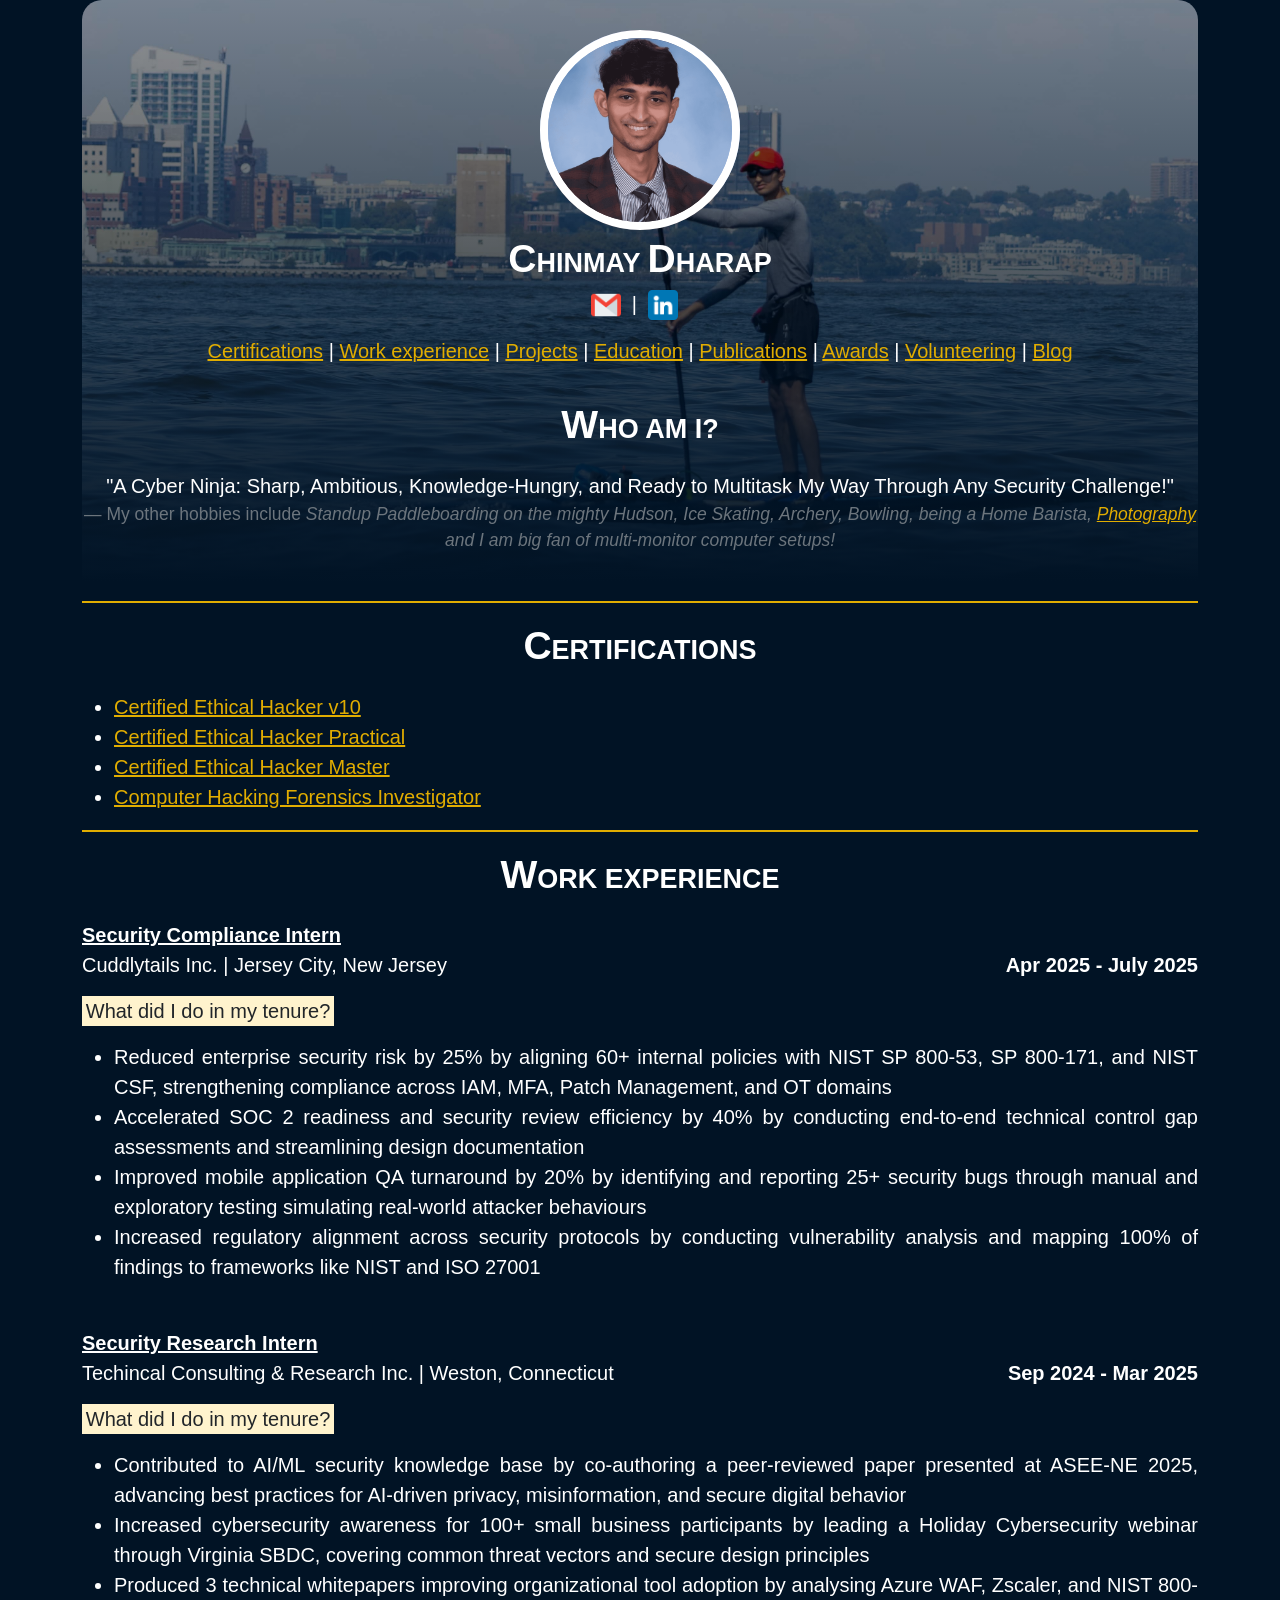
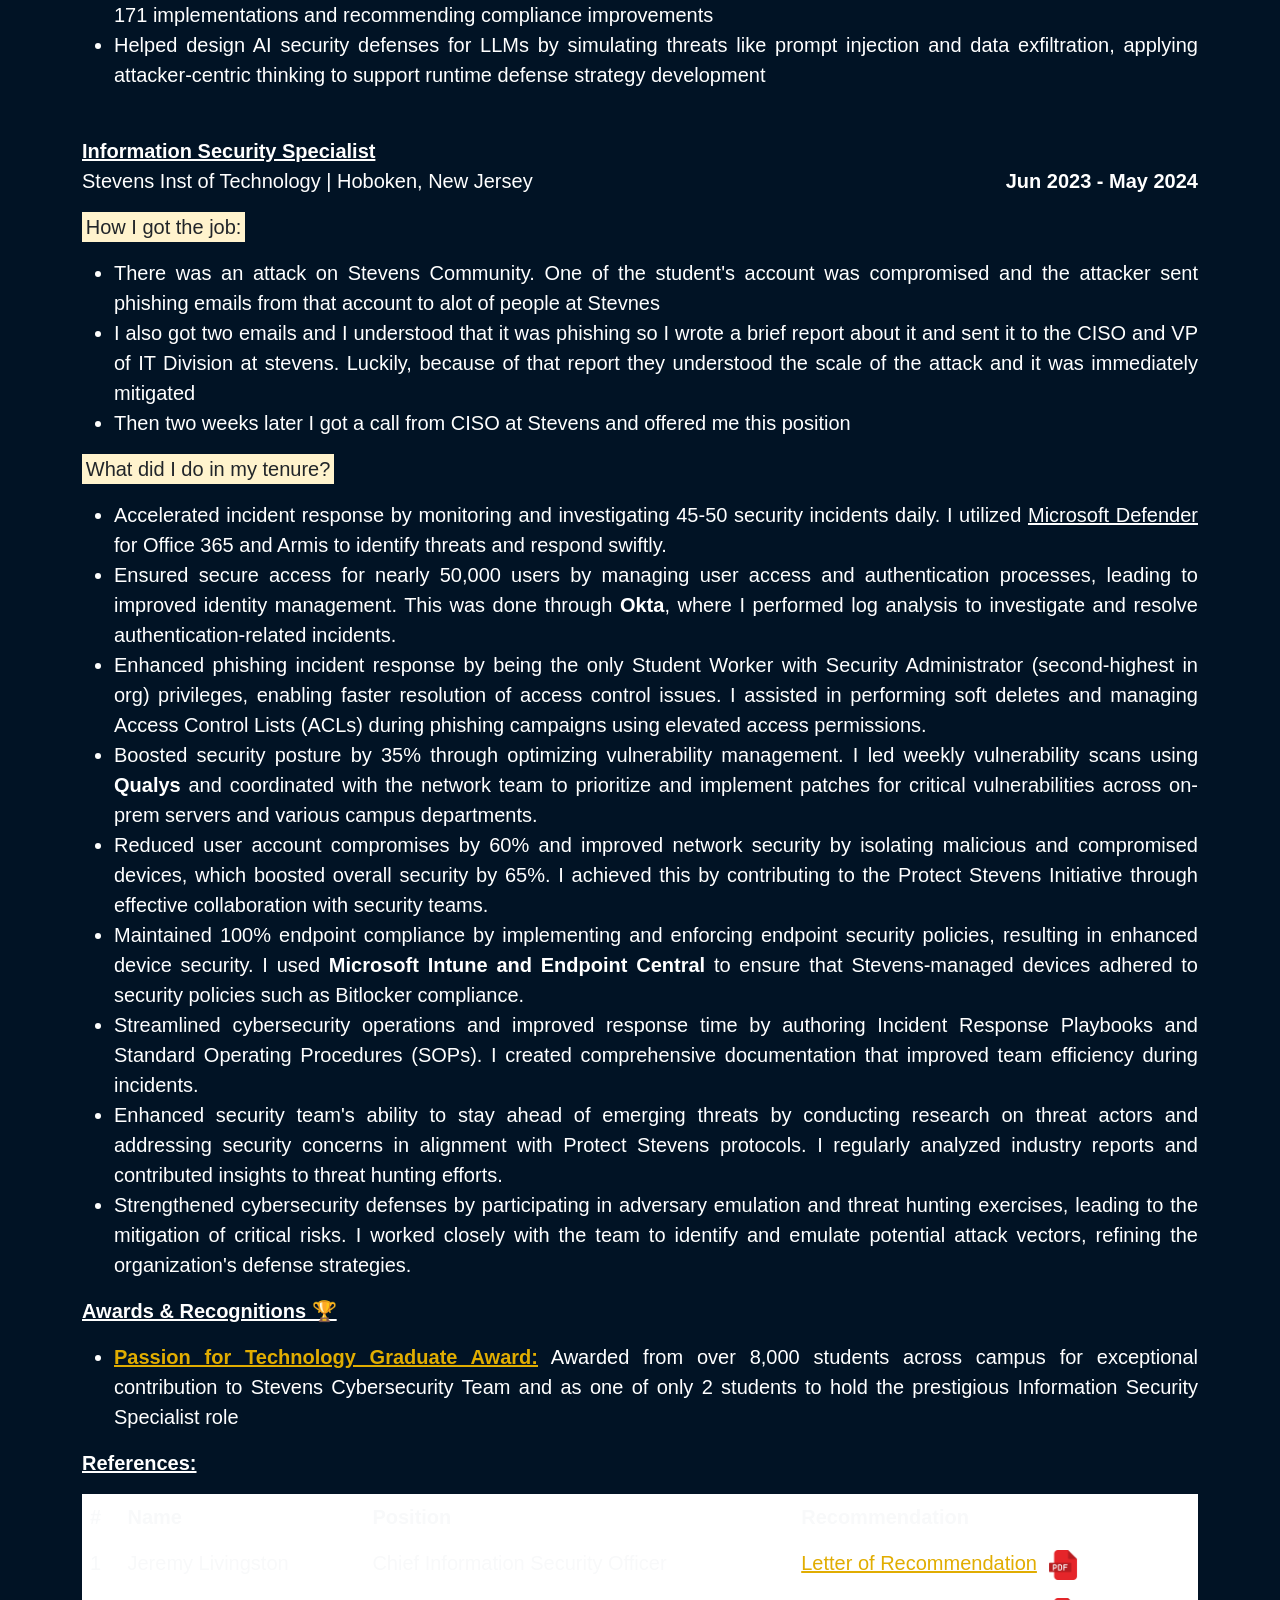
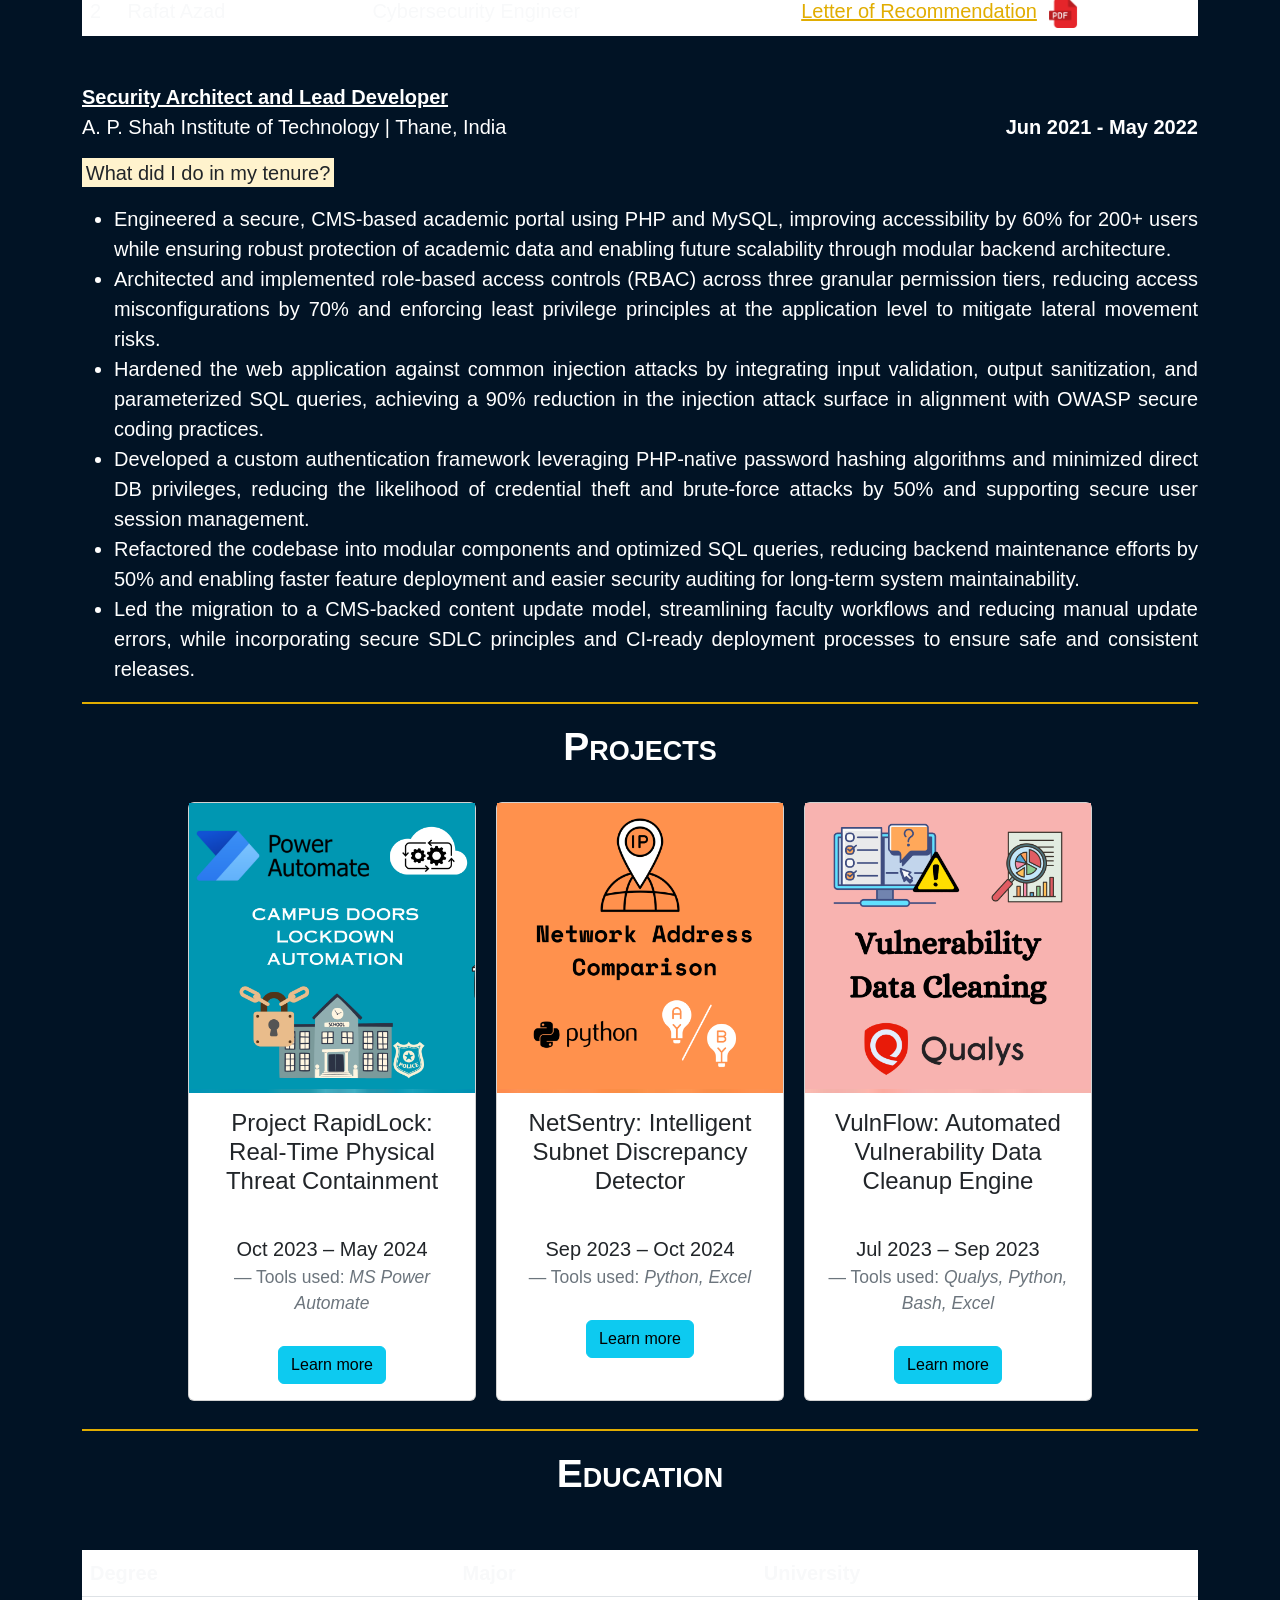
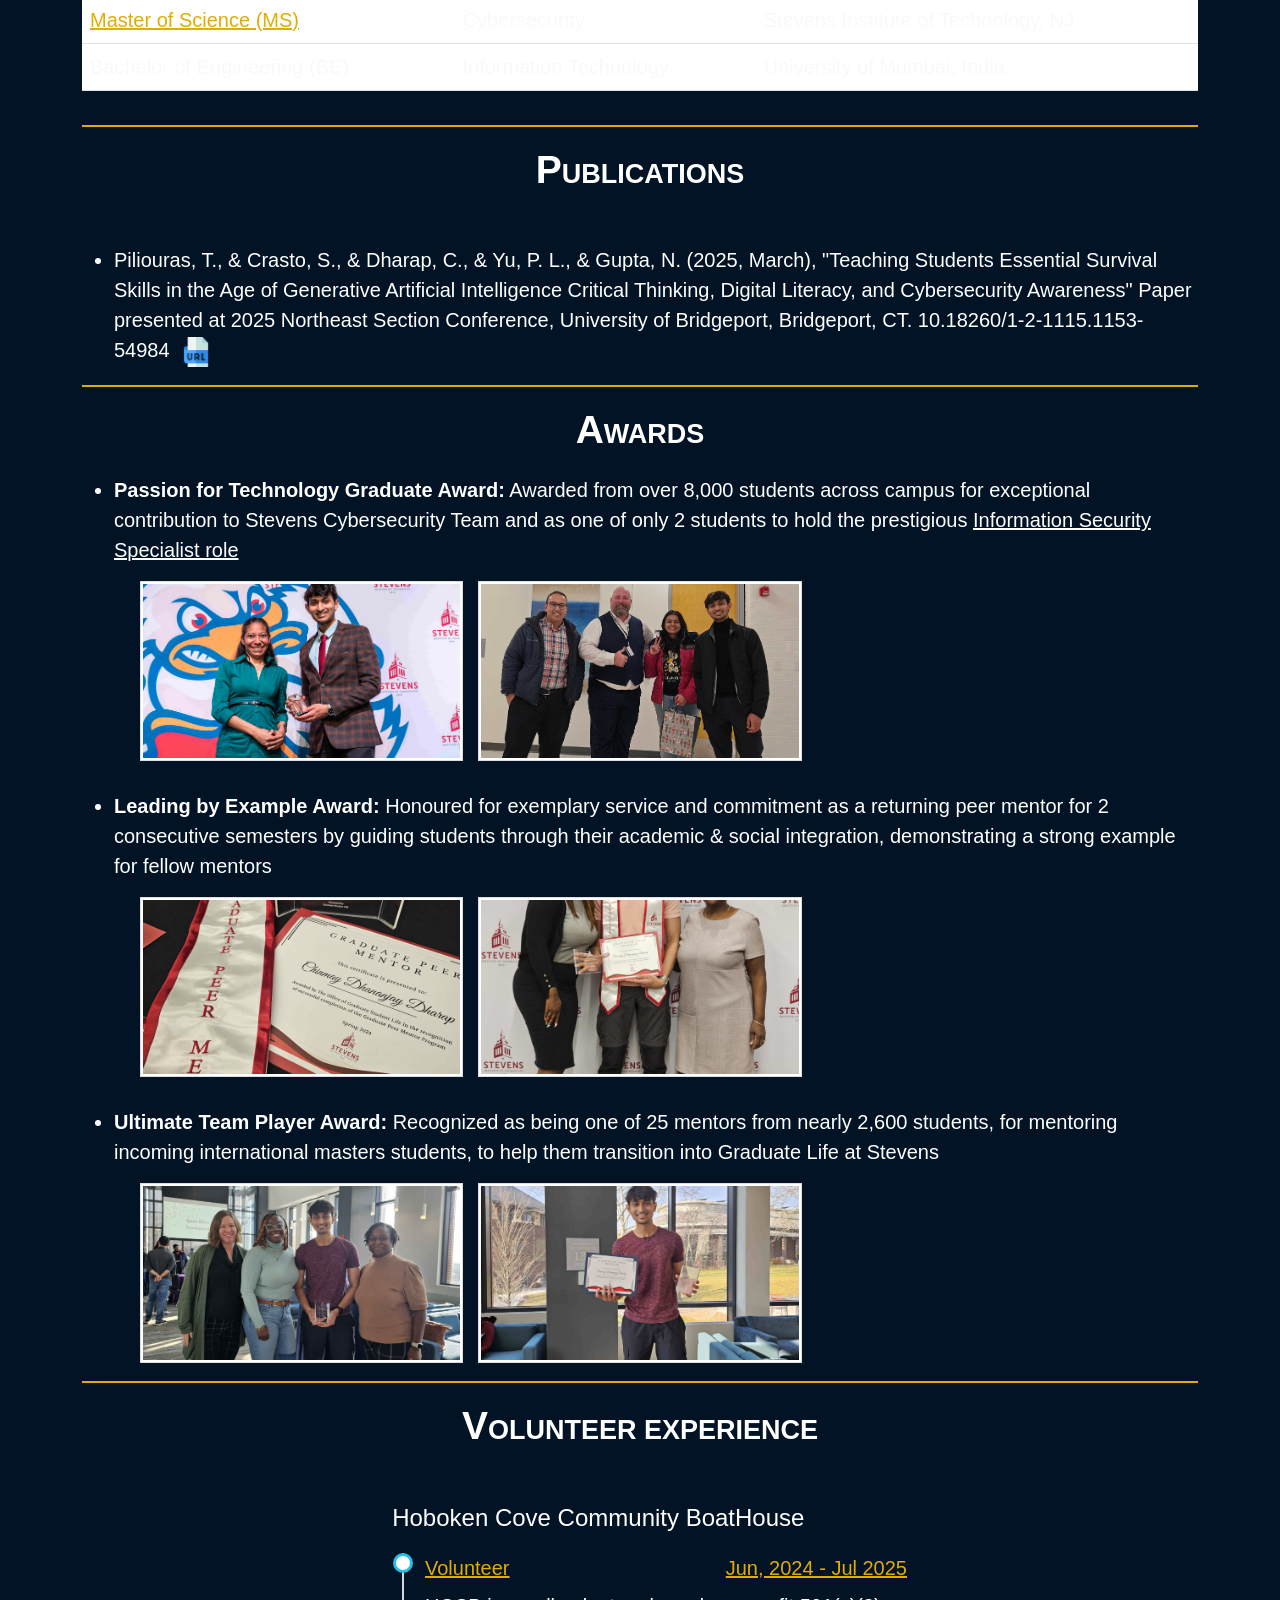
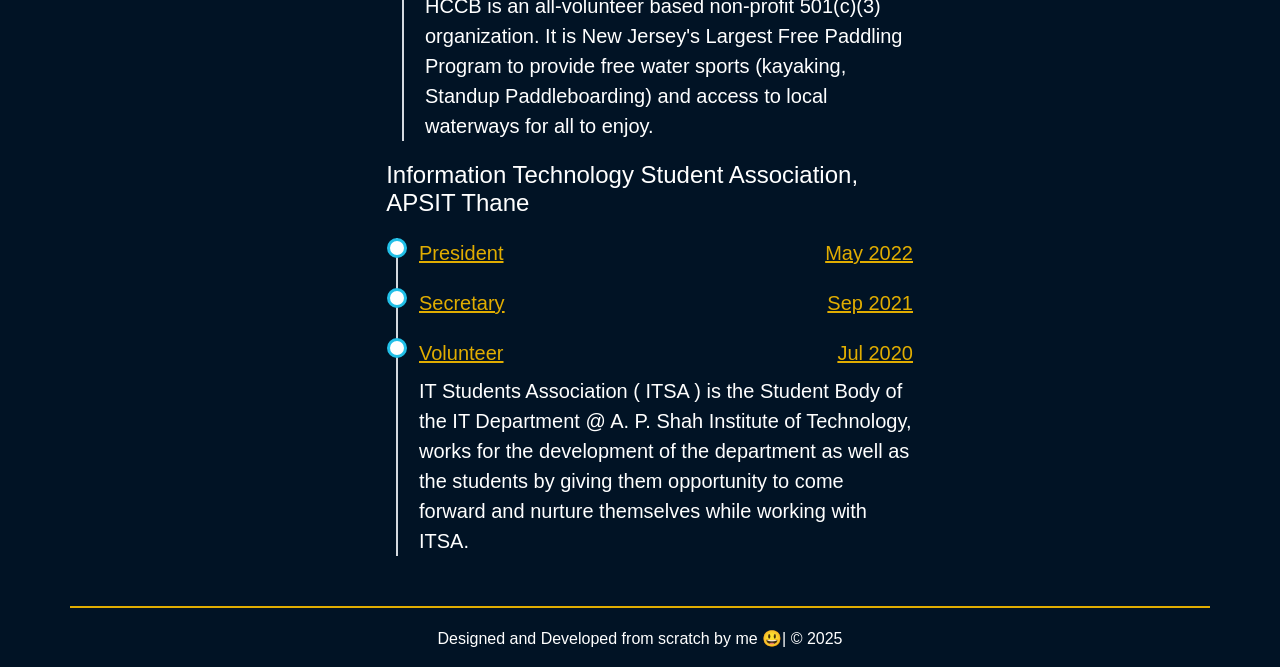
<file: index.html>
<!doctype html>
<html lang="en">
  <head>
    <meta charset="utf-8">
    <meta name="viewport" content="width=device-width, initial-scale=1">
    <link href="https://cdn.jsdelivr.net/npm/bootstrap@5.3.3/dist/css/bootstrap.min.css" rel="stylesheet" integrity="sha384-QWTKZyjpPEjISv5WaRU9OFeRpok6YctnYmDr5pNlyT2bRjXh0JMhjY6hW+ALEwIH" crossorigin="anonymous">
    <!--<link rel="stylesheet" type="text/css" href="//fonts.googleapis.com/css?family=Anonymous+Pro" />-->
    <script async src="https://pagead2.googlesyndication.com/pagead/js/adsbygoogle.js?client=ca-pub-3955488173667379"
     crossorigin="anonymous"></script>
     
    <style>

body a {
    color:#e1ad01;
}

body a:hover {
  background-color: grey;
}
    .container {
        
        background-position: center;
        /* font-family: Futura, Trebuchet MS, Arial, sans-serif; */
        font-family: Helvetica, Arial, sans-serif;
        font-style: normal; 
        /*background-color: white;*/
        color: white;
        font-size:20px;
       
    }
    .right
    {
        float: right;
    }
    .bulletpoints {
        text-align: justify;
    }
    .boldtext {
        font-weight: bold;
    }
    
.custon-header{
    background-image:linear-gradient(to top, rgb(1, 19, 37), rgba(0, 0, 0, 0.4)), url("./photos/6-min.jpg");
    background-size: cover;
    background-position: center;
    background-repeat: no-repeat;
    border-top-left-radius: 20px;
    border-top-right-radius: 20px;
}
    
.gallery {
  
  display: grid;
  grid-template-columns: repeat(3, minmax(0, 1fr));
  grid-gap: 15px;
  

  max-width: 1000px;
  margin: 0 auto;
  overflow: hidden;
}

.gallery img {

  width: 100%;
  height: 180px; 
  padding: 2px;


  border: 1px solid #ddd;
 

  object-fit: cover;
}


@media only screen and (max-width: 600px) {
  .gallery {
    grid-template-columns: repeat(2, minmax(0, 1fr));
  }
}

/*.gallery img:hover {*/
/*  z-index: 9;*/
/*  transform: scale(1.3);*/
/*  transition: transform ease 0.5s;*/
/*}*/


.gallery img.full {
  position: fixed;
  top: 0; left: 0; z-index: 999;
  width: 100vw; height: 100%;
  object-fit: contain;
  background: rgba(0, 0, 0, 0.7);
}
.gallery img.full:hover {
  z-index: 999;
  transform: none;
}

#myBtn {
  display: none;
  position: fixed;
  bottom: 20px;
  right: 30px;
  z-index: 99;
  font-size: 18px;
  border: none;
  outline: none;
  background-color: #ffefc2;
  color: white;
  cursor: pointer;
  padding: 15px;
  border-radius: 500px;
}

#myBtn:hover {
  background-color: yellow;
}

.blurred-img {
  position: relative;
  background-position:center;
  background-size: cover;
}

.blurred-img.loaded > img {
    animation: none;
    opacity:1;
    
}

.blurred-img > img {
    opacity: 0;
    transition: opacity 200ms ease-in-out;
    animation: pulse 2.5s infinite;
    background-color: white;
}

@keyframes pulse {
  0% {
    opacity: 0;
  }
  50% {
    opacity: 0.1;
  }
  100% {
    opacity: 0;
  }
}


ul.timeline-3 {
  list-style-type: none;
  position: relative;
}
ul.timeline-3:before {
  content: " ";
  background: #d4d9df;
  display: inline-block;
  position: absolute;
  left: 29px;
  width: 2px;
  height: 100%;
  z-index: 400;
}
ul.timeline-3 > li {
  margin: 20px 0;
  padding-left: 20px;
}
ul.timeline-3 > li:before {
  content: " ";
  background: white;
  display: inline-block;
  position: absolute;
  border-radius: 50%;
  border: 3px solid #22c0e8;
  left: 20px;
  width: 20px;
  height: 20px;
  z-index: 400;
}
    </style>


    <title>Chinmay's Portfolio</title>
    <link href="https://cdn.jsdelivr.net/npm/bootstrap@5.3.0-alpha3/dist/css/bootstrap.min.css" rel="stylesheet" integrity="sha384-KK94CHFLLe+nY2dmCWGMq91rCGa5gtU4mk92HdvYe+M/SXH301p5ILy+dN9+nJOZ" crossorigin="anonymous">
    <!--<link href="//netdna.bootstrapcdn.com/font-awesome/3.2.1/css/font-awesome.css" rel="stylesheet">-->
    <link rel="icon" type="image/x-icon" href="./photos/fav/favicon.ico">
    <link rel="manifest" href="/site.webmanifest">
    <script async src="https://pagead2.googlesyndication.com/pagead/js/adsbygoogle.js?client=ca-pub-3955488173667379"
     crossorigin="anonymous"></script>



  </head>

  <body style="background-color: #011325">
      <!-- Return to Top -->
        <button onclick="topFunction()" id="myBtn" title="Go to top"><img src="up-arrow.png" width="35px;"></button>
      

<div class="container"> 
        <div class="row justify-content-center">

       
        <div>
            <div class="custon-header">
            &nbsp;&nbsp;
            <center>
                <div class="blurred-img" style="background-image: url(./photos/cropped-small.jpg); width:200px; height:auto; border-radius:120px;">
                    <img style="width:200px; height:auto; border-radius:120px; border: 8px solid;" class="img-fluid" src="./photos/cropped.png" loading="lazy" />
                </div> 
            </center>
            
            <Center><b style="font-size:27px;"><text style="font-size:39px;">C</text>HINMAY <text style="font-size:39px;">D</text>HARAP</b></Center>
            <Center><p><a href="mailto:cdharap@outlook.com"><img src="mail.png" style="width:30px;"></a>&nbsp;&nbsp;|&nbsp;&nbsp;<a href="http://www.linkedin.com/in/dharapc" target="_blank"><img src="linkedin.png" style="width:30px;"></a>&nbsp;&nbsp;</p></Center>
            
            <!--<hr style="position: relative; top: 2px; border: none; height: 2px; background: black; opacity:1;">-->
            <!--<p style="text-align: justify;"> <a style="color: auto; text-decoration: none;" href="#">about@popos : ~ $</a> Yup this is another boring personal website and you must be wondering why everything's in 'Green on Black' and a prompt at the start <a style="color: darkgreen; text-decoration: none;" href="">(Coz, I love my terminal)</a>. Yeah, that's right, I use linux, Pop OS to be precise. I crawl with cd. No not since when I was a baby!. </p> <p> I use cd and ls like every directory has a flag xD. When bored, then nano otherwise vim supremacy (honestly speaking, while learning vim I had more sucidal thoughts than a depressed person :) But now I'm happy. </p>-->
            <div class="text-center">
                <a href="#certs">Certifications</a> | <a href="#work">Work experience</a> | <a href="#projects">Projects</a> | <a href="#edu">Education</a> | <a href="#pub">Publications</a> | <a href="#awards">Awards</a> | <a href="#volun">Volunteering</a> | <a href="blog/">Blog</a>
            </div><br>  
            
            
            <p style="text-align: justify;  font-size:27px;" class="text-center" id="about"> <B><text style="font-size:39px;">W</text>HO AM I? </B><br></p>
            <!--Certified Ethical Hacker with hands-on experience in incident response, vulnerability assessment, and security automation, trusted with high-level privileges, honored with awards for outstanding work ethic and exceptional contributions in cybersecurity-->
            
            
            <div class="card-dark">
  <div class="card-header">
    
  </div>
  <div class="card-body text-center">
    <blockquote class="blockquote mb-0">
      <p>"A Cyber Ninja: Sharp, Ambitious, Knowledge-Hungry, and Ready to Multitask My Way Through Any Security Challenge!"</p>
      <footer class="blockquote-footer">My other hobbies include <cite title="Source Title">Standup Paddleboarding on the mighty Hudson, Ice Skating, Archery, Bowling, being a Home Barista, <a href="https://www.flickr.com/photos/196911124@N07" target="_blank">Photography</a> and I am big fan of multi-monitor computer setups!</cite></footer>
    </blockquote>
  </div>
</div><br>
            </div>
            

          <div>
            <hr style="position: relative; top: 2px; border: none; height: 2px; background: #e1ad01; opacity:1;">
            
            <p style="text-align: center; font-size:27px;" id="certs"> <B><text style="font-size:39px;">C</text>ERTIFICATIONS</B></p>
            <ul>
              <li><a href="https://aspen.eccouncil.org/VerifyBadge?type=certification&a=j4GjfO9Jrl8j7xgX08aa8cnhMRmO5BCxbf4sMkBTsQM=" target="_blank">Certified Ethical Hacker v10</a></li>
              <li><a href="https://aspen.eccouncil.org/VerifyBadge?type=certification&a=SnBKn98sNMXoXN6YW8vyJX4cAKrGRHvOlfcwVH34zMY=" target="_blank">Certified Ethical Hacker Practical</a></li>
              <li><a href="https://aspen.eccouncil.org/VerifyBadge?type=certification&a=UQVo3GBnog9JM++f9DI6UBWcGKTG5rNaXiFBlPe9dZ0=" target="_blank">Certified Ethical Hacker Master</a></li>
              <li><a href="https://aspen.eccouncil.org/VerifyBadge?type=certification&a=HTWZ97INauGjCfJDpsMUQLCLUc0/GukgMyo6DKJae/4=" target="_blank">Computer Hacking Forensics Investigator</a></li>
            </ul>
          </div>
         


            <hr style="position: relative; top: 2px; border: none; height: 2px; background: #e1ad01; opacity:1;">
            <p style="text-align: center; font-size:27px;" id="work"> <B><text style="font-size:39px;">W</text>ORK <text style="font-size:28px;">E</text>XPERIENCE</B></p>


            <!-- Work Experience 1 Start-->

            <u><b>Security Compliance Intern</b></u><br>
            <p>Cuddlytails Inc. | Jersey City, New Jersey<text class="right"><b>Apr 2025 - July 2025</b></text></p>
            
            <p><mark>What did I do in my tenure?</mark></p>
            <ul class="bulletpoints">
              
              
              <li>Reduced enterprise security risk by 25% by aligning 60+ internal policies with NIST SP 800-53, SP 800-171, and NIST CSF, strengthening compliance across IAM, MFA, Patch Management, and OT domains</li>
<li>Accelerated SOC 2 readiness and security review efficiency by 40% by conducting end-to-end technical control gap assessments and streamlining design documentation</li>
<li>Improved mobile application QA turnaround by 20% by identifying and reporting 25+ security bugs through manual and exploratory testing simulating real-world attacker behaviours</li>
<li>Increased regulatory alignment across security protocols by conducting vulnerability analysis and mapping 100% of findings to frameworks like NIST and ISO 27001</li>

            </ul>
            
      
<!-- Work Experience 1 End-->
            <br>
            <!-- Work Experience 2 Start-->

            <u><b>Security Research Intern</b></u><br>
            <p>Techincal Consulting & Research Inc. | Weston, Connecticut<text class="right"><b>Sep 2024 - Mar 2025</b></text></p>
            
            <p><mark>What did I do in my tenure?</mark></p>
            <ul class="bulletpoints">
              
              <li>Contributed to AI/ML security knowledge base by co-authoring a peer-reviewed paper presented at ASEE-NE 2025, advancing best practices
for AI-driven privacy, misinformation, and secure digital behavior</li>
<li>Increased cybersecurity awareness for 100+ small business participants by leading a Holiday Cybersecurity webinar through Virginia SBDC, covering common threat vectors and secure design principles</li>
<li>Produced 3 technical whitepapers improving organizational tool adoption by analysing Azure WAF, Zscaler, and NIST 800-171 implementations and recommending compliance improvements</li>
<li>Helped design AI security defenses for LLMs by simulating threats like prompt injection and data exfiltration, applying attacker-centric thinking to support runtime defense strategy development</li>
                
            </ul>
<!-- Work Experience 2 End-->
<br>
<!-- Work Experience 3 Start-->

            <u><b>Information Security Specialist</b></u><br>
            <p>Stevens Inst of Technology | Hoboken, New Jersey<text class="right"><b>Jun 2023 - May 2024</b></text></p>
            <p> <mark>How I got the job:</mark></p>
          
            <ul class="bulletpoints">
                <li>There was an attack on Stevens Community. One of the student's account was compromised and the attacker sent phishing emails from that account to alot of people at Stevnes</li>
                <li>I also got two emails and I understood that it was phishing so I wrote a brief report about it and sent it to the CISO and VP of IT Division at stevens. Luckily, because of that report they understood the scale of the attack and it was immediately mitigated</li>
                <li>Then two weeks later I got a call from CISO at Stevens and offered me this position</li>
            </ul>
            <p><mark>What did I do in my tenure?</mark></p>
            <ul class="bulletpoints">
                <!-- <li>I was working as a Information Security Specialist Student Worker and was tasked with multiple daily roles, weekly tasks and need based tasks too</li>
                <li>I used to monitor and investigate atleast 45-50 incidents daily using Micorsoft Defender for Office 365. At the start I was given Security Operator Role in AD, eventually I got the second highest privileges i.e Security Administrator. And I am proud to say that I was the first student worker till now who got these privileges. With these I started to help my manager to perform soft deletes, updating Access Control Lists, etc</li>
                <li>I was also given the responsibility to handle the Vulnerability Analysis for the Stevens using Qualys. We scheduled weekly scans for all the different departments at stevens and also for on-prem servers. Then we used to communicate by weekly to the network team for patching up the severe vulnerabilities</li>
                <li>I have used Okta extensively in conjuction with Defender to cross-check event logs and acocunt activity and managed the user access too</li>
                <li>My manager also involved me in Endpoint Management and compliance for all the Stevens managed devices, I used to check if all the Stevens Managed Devices are compliant with the required policies set by our team or not. For e.g Bitlocker Compliance Policy</li>
                <li>Along with all this, I have created multiple SOP Documents for different scenarios and IR playbooks as well</li> -->
              
                <li>Accelerated incident response by monitoring and investigating 45-50 security incidents daily. I utilized <u>Microsoft Defender</u> for Office 365 and Armis to identify threats and respond swiftly.</li>

                <li>Ensured secure access for nearly 50,000 users by managing user access and authentication processes, leading to improved identity management. This was done through <b>Okta</b>, where I performed log analysis to investigate and resolve authentication-related incidents.</li>

                <li>Enhanced phishing incident response by being the only Student Worker with Security Administrator (second-highest in org) privileges, enabling faster resolution of access control issues. I assisted in performing soft deletes and managing Access Control Lists (ACLs) during phishing campaigns using elevated access permissions.</li>

                <li>Boosted security posture by 35% through optimizing vulnerability management. I led weekly vulnerability scans using <b>Qualys</b> and coordinated with the network team to prioritize and implement patches for critical vulnerabilities across on-prem servers and various campus departments.</li>

                <li>Reduced user account compromises by 60% and improved network security by isolating malicious and compromised devices, which boosted overall security by 65%. I achieved this by contributing to the Protect Stevens Initiative through effective collaboration with security teams.</li>

                <li>Maintained 100% endpoint compliance by implementing and enforcing endpoint security policies, resulting in enhanced device security. I used <b>Microsoft Intune and Endpoint Central</b> to ensure that Stevens-managed devices adhered to security policies such as Bitlocker compliance.</li>

                <li>Streamlined cybersecurity operations and improved response time by authoring Incident Response Playbooks and Standard Operating Procedures (SOPs). I created comprehensive documentation that improved team efficiency during incidents.</li>

                <li>Enhanced security team's ability to stay ahead of emerging threats by conducting research on threat actors and addressing security concerns in alignment with Protect Stevens protocols. I regularly analyzed industry reports and contributed insights to threat hunting efforts.</li>

                <li>Strengthened cybersecurity defenses by participating in adversary emulation and threat hunting exercises, leading to the mitigation of critical risks. I worked closely with the team to identify and emulate potential attack vectors, refining the organization's defense strategies.</li>

            </ul>
            <p><b><u>Awards & Recognitions 🏆</u></b></p>
            <ul class="bulletpoints">
              <li><u><b><a href="https://www.linkedin.com/feed/update/urn:li:activity:7202301258676715521/" target="_blank">Passion for Technology Graduate Award:</a></b></u> Awarded from over 8,000 students across campus for exceptional contribution to Stevens Cybersecurity Team and as one of only 2 students to hold the prestigious Information Security Specialist role</li>
          </ul>
            <div class="text-white">
            <p><b><u>References:</u></b></p>
            <!--<ol class="bulletpoints">-->
            <!--    <li><b>Jeremy Livingston</b> (Chief Information Security Officer @ Stevens) - <a href="lor/ciso_lor.pdf" target="_blank">Letter of Recommendation</a> &nbsp;<img src="pdf.png" style="width:30px;"></li>-->
            <!--    <li><b>Rafat Azard</b> (Cybersecurity Engineer @ Stevens) - <a href="lor/dm_lor.pdf" target="_blank">Letter of Recommendation</a> &nbsp;<img src="pdf.png" style="width:30px;"></li>-->
            <!--</ol>-->
            <div class="table-responsive text-white">
                                <table class="table table-hover table-borderless"> 
                                    <tr>
                                        <th class="text-light">#</th>
                                        <th class="text-light">Name</th>
                                        <th class="text-light">Position</th>
                                        <th class="text-light">Recommendation</th>
                                    </tr>
                                    <tr>
                                        <td class="text-light">1</td>
                                        <td class="text-light">Jeremy Livingston</td>
                                        <td class="text-light">Chief Information Security Officer</td>
                                        <td><a href="lor/ciso_lor.pdf" target="_blank">Letter of Recommendation</a>
                                            &nbsp;<img src="/pdf.png" style="width:30px;"></td>
                                    </tr>
                                    <tr>
                                        <td class="text-light">2</td>
                                        <td class="text-light">Rafat Azad</td>
                                        <td class="text-light">Cybersecurity Engineer</td>
                                        <td><a href="lor/dm_lor.pdf" target="_blank">Letter of Recommendation</a>
                                            &nbsp;<img src="/pdf.png" style="width:30px;"></td>
                                    </tr>

                                </table>
                            </div>
            </div>
<!-- Work Experience 3 End-->

<br>

<!-- Work Experience 4 Start-->

            <u><b>Security Architect and Lead Developer</b></u><br>
            <p>A. P. Shah Institute of Technology | Thane, India<text class="right"><b>Jun 2021 - May 2022</b></text></p>
          
            <p><mark>What did I do in my tenure?</mark></p>
            <ul class="bulletpoints">
                <!-- <li>I was working as a Information Security Specialist Student Worker and was tasked with multiple daily roles, weekly tasks and need based tasks too</li>
                <li>I used to monitor and investigate atleast 45-50 incidents daily using Micorsoft Defender for Office 365. At the start I was given Security Operator Role in AD, eventually I got the second highest privileges i.e Security Administrator. And I am proud to say that I was the first student worker till now who got these privileges. With these I started to help my manager to perform soft deletes, updating Access Control Lists, etc</li>
                <li>I was also given the responsibility to handle the Vulnerability Analysis for the Stevens using Qualys. We scheduled weekly scans for all the different departments at stevens and also for on-prem servers. Then we used to communicate by weekly to the network team for patching up the severe vulnerabilities</li>
                <li>I have used Okta extensively in conjuction with Defender to cross-check event logs and acocunt activity and managed the user access too</li>
                <li>My manager also involved me in Endpoint Management and compliance for all the Stevens managed devices, I used to check if all the Stevens Managed Devices are compliant with the required policies set by our team or not. For e.g Bitlocker Compliance Policy</li>
                <li>Along with all this, I have created multiple SOP Documents for different scenarios and IR playbooks as well</li> -->
              
               <li>Engineered a secure, CMS-based academic portal using PHP and MySQL, improving accessibility by 60% for 200+ users while ensuring robust protection of academic data and enabling future scalability through modular backend architecture.</li>

<li>Architected and implemented role-based access controls (RBAC) across three granular permission tiers, reducing access misconfigurations by 70% and enforcing least privilege principles at the application level to mitigate lateral movement risks.</li>

<li>Hardened the web application against common injection attacks by integrating input validation, output sanitization, and parameterized SQL queries, achieving a 90% reduction in the injection attack surface in alignment with OWASP secure coding practices.</li>

<li>Developed a custom authentication framework leveraging PHP-native password hashing algorithms and minimized direct DB privileges, reducing the likelihood of credential theft and brute-force attacks by 50% and supporting secure user session management.</li>

<li>Refactored the codebase into modular components and optimized SQL queries, reducing backend maintenance efforts by 50% and enabling faster feature deployment and easier security auditing for long-term system maintainability.</li>

<li>Led the migration to a CMS-backed content update model, streamlining faculty workflows and reducing manual update errors, while incorporating secure SDLC principles and CI-ready deployment processes to ensure safe and consistent releases.</li>

            </ul>
            
           
<!-- Work Experience 4 End-->



            
            <hr style="position: relative; top: 2px; border: none; height: 2px; background: #e1ad01; opacity:1;">
            <p style="text-align: center; font-size:27px;" id="projects"> <B><text style="font-size:39px;">P</text>ROJECTS </B></p>
        
        
           <div class="container">
           <div class="row d-flex justify-content-center text-center">
                

            <div class="card" style="width:18rem; padding-right:0px; padding-left:0px; margin-right: 10px;margin-left: 10px; margin-bottom: 10px;margin-top: 10px;">
              <div class="blurred-img" style="background-image: url(./photos/project3-small.jpg); height:290px;"><img src="./photos/project3.jpg" class="card-img-top" loading="lazy" /></div>
              <div class="card-body">
                 <blockquote class="blockquote mb-0">
                 <h4 class="card-title">Project RapidLock: Real-Time Physical Threat Containment</h4><br>
                 <p>Oct 2023 – May 2024</p>
                 <p class="blockquote-footer">Tools used: <cite title="Source Title">MS Power Automate</cite></p>
                </blockquote><br>
            
                <!-- Button trigger modal -->
            <button type="button" class="btn btn-info" data-bs-toggle="modal" data-bs-target="#exampleModal3">
              Learn more
            </button>
            
            <!-- Modal -->
            <div class="modal fade" id="exampleModal3" tabindex="-1" aria-labelledby="exampleModalLabel" aria-hidden="true">
              <div class="modal-dialog modal-dialog-centered modal-dialog-scrollable modal-lg">
                <div class="modal-content">
                  <div class="modal-header">
                    <h1 class="modal-title fs-5" id="exampleModalLabel"><b>Project Title:</b> Project RapidLock: Real-Time Physical Threat Containment</h1>
                    <button type="button" class="btn-close" data-bs-dismiss="modal" aria-label="Close"></button>
                  </div>
                  <div class="modal-body" style="text-align: justify;">
                                <!-- <ul>
                                    <li>After the previous projects, CISO at Stevens requested me to take the ownership of another automation project which was started way back but was forgotten</li>
            <li>Stevens PD wanted a working stable solution for emergency doors lockdown. At stevens all the doors are controlled by a Transact System which is installed in a Server on Campus. When the Police had to initiate a full campus lockdown, they had to connect to the VPN, log into another server which had the door monitor client installed. And then finally initiate the lockdown mode for all the doors on campus</li>
            <li>So I used Microsoft Power Automate to make an automated cloud flow which will mimic all the process of logging into the client and initiating the door lockdown. I suggested to install this flow  directly on the main server because of the VPN. And only one person will have the access to run the flow which is also given to the person's Stevens Account which already is secured with 2FA</li>
            <li>Police loved this and asked us to test it with a physical button, So we went ahead bought a physical button which was compatible with Power Automate</li>
                                    
                                </ul> -->
                  
                                <u>Overview:</u>
                                <p>This project aimed to automate the emergency doors lockdown process at Stevens using Microsoft Power Automate, improving security response times in critical situations.</p>
                                
                                <u>Context:</u>
                                <p>Stevens Police Department needed a stable solution for initiating a full campus lockdown. The existing process required connecting to a VPN, logging into a server, and manually initiating lockdown mode for all campus doors controlled by a Transact System. This multi-step process was time-consuming and inefficient in emergency situations.</p>
                                
                                <u>Challenge:</u>
                                <p>The manual steps involved in initiating a campus-wide lockdown delayed response times and required multiple actions that could complicate the process during an emergency.</p>
                                
                                <u>Solution:</u>
                                <p>Using Microsoft Power Automate, I developed a cloud-based flow that mimicked the entire process of logging into the client and initiating the lockdown mode. To enhance security, we installed the flow directly on the main server and restricted access to a single individual’s Stevens account, protected by 2FA. We also integrated a physical button compatible with Power Automate for faster activation of the lockdown.</p>
                                
                                <b><I>Implementation Details:</I></b><br>
                                
                                <u>Input:</u><br>
                                <ul> <li>Power Automate Flow: The flow automates logging into the Transact System client and initiating the lockdown.</li> <li>Physical Button: A compatible button that triggers the flow when pressed.</li> </ul>
                                
                                <u>Flow Breakdown:</u>
                                <ul> <li>Cloud Flow Automation: The flow logs into the Transact System, navigates to the door monitoring client, and triggers the lockdown sequence.</li> <li>Security Enhancements: Access was restricted to the Stevens Police account, which was protected by two-factor authentication (2FA).</li> </ul>
                                
                                <u>Output:</u>
                                <p>The automation drastically reduced the time to initiate a lockdown and simplified the process for Stevens Police.</p>
                                
                                <u>Impact:</u>
                                <p>The Police department appreciated the solution, and after successful testing, the physical button was implemented as a quick and secure way to trigger a campus-wide lockdown.</p>
                              </div>
                  <div class="modal-footer">
                    <button type="button" class="btn btn-danger" data-bs-dismiss="modal">Close</button>
                    
                  </div>
                </div>
              </div>
            </div>
            
            <!-- End of the Modal -->
              </div>
            </div>

            <div class="card" style="width:18rem; padding-right:0px; padding-left:0px; margin-right: 10px;margin-left: 10px; margin-bottom: 10px;margin-top: 10px;">
  <div class="blurred-img" style="background-image: url(./photos/project1-small.jpg); height:290px;"><img src="./photos/project1.jpg" class="card-img-top" loading="lazy" /></div>
  <div class="card-body">
    
     <blockquote class="blockquote mb-0">
     <h4 class="card-title">NetSentry: Intelligent Subnet Discrepancy Detector</h4><br>
     <p class="footer">Sep 2023 – Oct 2024</p>
     <p class="blockquote-footer">Tools used: <cite title="Source Title">Python, Excel</cite></p>
    </blockquote><br>

    <!-- Button trigger modal -->
<button type="button" class="btn btn-info" data-bs-toggle="modal" data-bs-target="#exampleModal">
  Learn more
</button>

<!-- Modal -->
<div class="modal fade" id="exampleModal" tabindex="-1" aria-labelledby="exampleModalLabel" aria-hidden="true">
  <div class="modal-dialog modal-dialog-centered modal-dialog-scrollable modal-lg">
    <div class="modal-content">
      <div class="modal-header">
        <h1 class="modal-title fs-5" id="exampleModalLabel"><b>Project Title:</b> NetSentry: Intelligent Subnet Discrepancy Detector</h1>
        <button type="button" class="btn-close" data-bs-dismiss="modal" aria-label="Close"></button>
      </div>
      <div class="modal-body" style="text-align: justify;">
                    <!-- <ul>
                        <li>This was the very first automation project which I did in my tenure at Stevens. We were adding a new tool to our arsenal which was an active network mapper. As a part of configuring that tool, our network team added all the original network boundaries we had and Security team was given a task to cross check if all the subnets/boundaries were properly configured or not so that we won't miss anything</li>
<li>We were given two very long Excel sheets which had all the original data and the exported data from the Tool that we had to cross-check manually one by one which was extremely time consuming and exhausting</li>
<li>So I took help of python to write a script for comparing two excel sheets to check if the configurations was the same or not</li>
                        
                    </ul> -->

<u>Overview:</u>

<p>The objective of this project was to automate the verification of network subnet boundaries during the configuration of an active network mapping tool. This script compares original network configurations against exported data from the tool, streamlining the process and reducing manual effort.</p>
<u>Context:</u>
<p>As part of adding a new network mapping tool to our infrastructure, the network team defined the network boundaries, which the security team needed to verify. The task involved comparing two large Excel sheets: one with the original configurations and another with the tool’s exported data. Manual comparison was inefficient, so I developed a Python script to automate this process.</p>
<u>Challenge:</u>
<p>Manually cross-checking hundreds of rows of network subnets in Excel was time-consuming and prone to error, making the process cumbersome.</p>

<u>Solution:</u>
<p>The solution involved creating a Python script that automatically compares the network addresses between the two sheets and identifies any mismatches. Below is a detailed breakdown of the approach:</p>   

<b><I>Implementation Details:</I></b><br>

<u>Input:</u><br>
        <ul><li>2 Excel File: <br>One for the original subnet list and another for the exported data from the tool.</li>
        <li>Columns:</li>
            - List 1: Original subnet configurations.<br>
            - List 2: Exported configurations from the network tool.
          </ul>
<u>Script Breakdown:</u>
  <ul>
    <li>IP/Subnet Extraction: The script extracts the IP address and subnet from each entry using a regular expression:</li>
    <!-- <div style="background-color:#011325; border-radius: 10px;">
      <code style="color: #e1ad01;">def extract_ip_subnet(entry):<br>
        &emsp;&emsp;&emsp;pattern = r'(\d{1,3}\.\d{1,3}\.\d{1,3}\.\d{1,3}\s+\d{1,3}\.\d{1,3}\.\d{1,3}\.\d{1,3})'<br>
        &emsp;&emsp;&emsp;match = re.search(pattern, entry)<br>
        &emsp;&emsp;&emsp;return match.group(1) if match else None
  </code></div> --><img src="./photos/code1.png" style="border-radius: 8px;" class="img-fluid" alt="Responsive image">
  <li>Network Calculation: Converts the IP and subnet into a network address:</li><img src="./photos/code2.png" style="border-radius: 8px;" class="img-fluid" alt="Responsive image">
  <li>Comparison Logic: Compares the extracted network addresses from List 2 with those from List 1:</li><img src="./photos/code3.png" style="border-radius: 8px;" class="img-fluid" alt="Responsive image">
  </ul>
<u>Output:</u>
<p>The script produces a status report that adds a new column to the Excel sheet, indicating whether each network address is correctly configured or not.</p>
<u>Sample Example:</u>
<p>Here's a small example of how the script checks for mismatches</p>
<img src="./photos/code4.png" style="border-radius: 8px;" class="img-fluid" alt="Responsive image">
</div>
      <div class="modal-footer">
        <button type="button" class="btn btn-danger" data-bs-dismiss="modal">Close</button>
        
      </div>
    </div>
  </div>
</div>

<!-- End of the Modal -->

  </div>
</div>

<div class="card" style="width:18rem; padding-right:0px; padding-left:0px; margin-right: 10px;margin-left: 10px; margin-bottom: 10px;margin-top: 10px;">
  <div class="blurred-img" style="background-image: url(./photos/project2-small.jpg); height:290px;"><img src="./photos/project2.jpg" class="card-img-top" loading="lazy" /></div>
  <div class="card-body">
    <blockquote class="blockquote mb-0">
     <h4 class="card-title">VulnFlow: Automated Vulnerability Data Cleanup Engine</h4><br>
     <p>Jul 2023 – Sep 2023</p>
     <p class="blockquote-footer">Tools used: <cite title="Source Title"> Qualys, Python, Bash, Excel</cite></p>
    </blockquote><br>

    <!-- Button trigger modal -->
<button type="button" class="btn btn-info" data-bs-toggle="modal" data-bs-target="#exampleModal2">
  Learn more
</button>

<!-- Modal -->
<div class="modal fade" id="exampleModal2" tabindex="-1" aria-labelledby="exampleModalLabel" aria-hidden="true">
  <div class="modal-dialog modal-dialog-centered modal-dialog-scrollable modal-lg">
    <div class="modal-content">
      <div class="modal-header">
        <h1 class="modal-title fs-5" id="exampleModalLabel"><b>Project Title:</b> VulnRefine: Automated Vulnerability Data Cleanup Engine</h1>
        <button type="button" class="btn-close" data-bs-dismiss="modal" aria-label="Close"></button>
      </div>
      <div class="modal-body" style="text-align: justify;">
                    <!-- <ul>
                        <li>When I was tasked with VAPT, I was told that we use a Data Visualization Tool for creating a VAPT Dashboard, that tool was Grafana. But the raw output from Qualys wasn't compitible with Grafana's validation requirements</li>
<li>So we had to clean the raw output manually to make some changes and make the document compatible with Grafana so that it will accept the document as a source and visualize the data</li>
<li>That manual task was an hour long atlease, because we had multiple scan result files to work with</li>
<li>From taking an inspiration from the first project I again tried to use python to automate the excel cleaning tasks</li>
<li>And after almost three months of rigourous testing we finally implemented the automation solution in weekly use</li>
<li>It saved almost two hours weekly to complete that task, and the script now runs and completes the process under few seconds</li>
                        
                    </ul> -->
                    <u>Overview:</u>
                    <p>The objective of this project was to automate the cleaning of raw vulnerability data from Qualys, making it compatible with Grafana for data visualization. The automation reduced manual effort and made the process more efficient.</p>
                    
                    <u>Context:</u>
                    <p>During a Vulnerability Assessment and Penetration Testing (VAPT) task, we were using Grafana to visualize vulnerability data. However, the raw output from Qualys was incompatible with Grafana’s validation requirements, requiring manual cleaning of the data to make it suitable for visualization.</p>
                    
                    <u>Challenge:</u>
                    <p>Manually cleaning the raw data from Qualys for multiple scan result files was a tedious process, taking at least an hour each time.</p>
                    
                    <u>Solution:</u>
                    <p>To streamline the process, I developed a Python script to automate the cleaning of Excel files. The script removed unnecessary columns, reformatted the data to meet Grafana’s validation requirements. After rigorous testing over three months, we implemented the automation for weekly use, saving approximately two hours per week as the script now completes the process in a matter of seconds.</p>
                    
                    <b><I>Implementation Details:</I></b><br>
                    
                    <u>Input:</u><br>
                    <ul> <li>Raw output Excel files from Qualys containing vulnerability data.</li> </ul>
                   
                    <u>Key Automations:</u>
                    <ul>
                      <li>Deleting unnecessary rows: The script automatically skips the first few rows in each file that contain irrelevant information not required for Grafana ingestion.</li>
                      <img src="./photos/code5.png" style="border-radius: 8px;" class="img-fluid" alt="Responsive image">
                      <li>Renaming columns: The script changes column headers (e.g., renaming ‘Asset Tags’ to ‘Asset Group’) to match Grafana's requirements.</li>
                      <img src="./photos/code6.png" style="border-radius: 8px;" class="img-fluid" alt="Responsive image">
                      <li>Adjusting risk scores: The script updates the risk score in certain cases, such as when an asset is classified as "Internet Facing," ensuring accurate data representation.</li>
                      <img src="./photos/code7.png" style="border-radius: 8px;" class="img-fluid" alt="Responsive image">
                      <li>Removing unnecessary tags: The script filters and removes tags not relevant to the analysis, leaving only essential tags for Grafana's dashboard.</li>
                      <img src="./photos/code8.png" style="border-radius: 8px;" class="img-fluid" alt="Responsive image">
                      <li>VLOOKUP implementation: A VLOOKUP function is included to merge additional data (such as server types) from a separate lookup file into the main file.</li>
                      <img src="./photos/code9.png" style="border-radius: 8px;" class="img-fluid" alt="Responsive image">
                    </ul>


                    <u>Output:</u>
                    <p>The script outputs a cleaned Excel file that is compatible with Grafana for direct use in dashboards.</p>
                    
                    <u>Impact:</u>
                    <p>The automated solution saved up to two hours of manual work per week, allowing the security team to focus on higher-value tasks. The script now processes multiple scan result files in a matter of seconds.</p>
      </div>
      <div class="modal-footer">
        <button type="button" class="btn btn-danger" data-bs-dismiss="modal">Close</button>
        
      </div>
    </div>
  </div>
</div>

<!-- End of the Modal -->
  </div>
</div>






</div> 
</div>

 <hr style="position: relative; top: 2px; border: none; height: 2px; background: #e1ad01; opacity:1;">
            
            <p style="text-align: center; font-size:27px;" id="edu"> <B><text style="font-size:39px;">E</text>DUCATION</B></p><br>
            <div class="table-responsive">
            <table class="table">
              <tr>
                <th class="text-light">Degree</th>
                <th class="text-light">Major</th>
                <th class="text-light">University</th>
              </tr>
              <tr>
                <td  class="text-light"><a href="https://www.parchment.com/u/award/ed05f724dbf754123589aa55e4481b0d" target="_blank">Master of Science (MS)</a></td>
                <td  class="text-light">Cybersecurity</td>
                <td  class="text-light">Stevens Institute of Technology, NJ</td>
              </tr>
              <tr>
                <td  class="text-light">Bachelor of Engineering (BE)</td>
                <td  class="text-light">Information Technology</td>
                <td  class="text-light">University of Mumbai, India</td>
              </tr>
            </table>
            </div>


           <hr style="position: relative; top: 2px; border: none; height: 2px; background: #e1ad01; opacity:1;">

            <p style="text-align: center; font-size:27px;" id="pub"> <B><text style="font-size:39px;">P</text>UBLICATIONS</B></p><br>
            <ul>
            
              <li>
                Piliouras, T., & Crasto, S., & Dharap, C., & Yu, P. L., & Gupta, N. (2025, March), "Teaching Students Essential Survival Skills in the Age of Generative Artificial Intelligence Critical Thinking, Digital Literacy, and Cybersecurity Awareness" Paper presented at 2025 Northeast Section Conference, University of Bridgeport, Bridgeport, CT. 10.18260/1-2-1115.1153-54984 &nbsp;<a href="https://peer.asee.org/54984" target="_blank"><img src="/url.png" style="width:30px;"></a></li>
            </ul>


           <hr style="position: relative; top: 2px; border: none; height: 2px; background: #e1ad01; opacity:1;">
            
            <p style="text-align: center; font-size:27px;" id="awards"> <B><text style="font-size:39px;">A</text>WARDS </B><br></p>
            
            <ul>
               <li><b>Passion for Technology Graduate Award:</b> Awarded from over 8,000 students across campus for exceptional contribution to Stevens Cybersecurity Team and as one of only 2 students to hold the prestigious <u>Information Security Specialist role</u></li>
            </ul>
             <div class="gallery">
            <div class="blurred-img" style="background-image: url(./photos/Award-small.jpg);"><img src="./photos/Award.jpg" title="Graduate Award Cermony" loading="lazy" /></div>
            <div class="blurred-img" style="background-image: url(./photos/Team_1-small.jpg);"><img src="./photos/Team_1.jpg" title="Stevens CyberSecurity Team" loading="lazy" /></div>
    
    
  </div><br>
  
  <ul>
               <li><b>Leading by Example Award: </b>Honoured for exemplary service and commitment as a returning peer mentor for 2 consecutive semesters by guiding students through their academic & social integration, demonstrating a strong example for fellow mentors</li>
            </ul>
             <div class="gallery">
              <div class="blurred-img" style="background-image: url(./photos/peer_leader_award201-min-small.jpg);"><img src="./photos/peer_leader_award201-min.jpg" title="Award and Certificate" loading="lazy" /></div>
              <div class="blurred-img" style="background-image: url(./photos/peer_leader_award202-min-small.jpg);"><img src="./photos/peer_leader_award202-min.jpg" title="With Graduate Student Life Team" loading="lazy" /></div>
    
    
  </div><br>

 <ul>
               <li><b>Ultimate Team Player Award: </b>Recognized as being one of 25 mentors from nearly 2,600 students, for mentoring incoming international masters students, to help them transition into Graduate Life at Stevens</li>
            </ul>
             <div class="gallery">
              <div class="blurred-img" style="background-image: url(./photos/peer_leader_award1-min-small.jpg);"><img src="./photos/peer_leader_award1-min.jpg" title="With Graduate Student Life Team" loading="lazy" /></div>
              <div class="blurred-img" style="background-image: url(./photos/peer_leader_award2-min-small.jpg);"><img src="./photos/peer_leader_award2-min.jpg" title="Solo Photo" loading="lazy"/></div>
    
    
  </div> 

<div id="volun">
  <hr style="position: relative; top: 2px; border: none; height: 2px; background: #e1ad01; opacity:1;">   
  <p style="text-align: center; font-size:27px;" id="awards"> <B><text style="font-size:39px;">V</text>OLUNTEER EXPERIENCE </B></p>
  
  <div class="container my-5">
    <div class="row">
      <div class="col-md-6 offset-md-3">
        <h4 style="margin-left: 1.2rem;">Hoboken Cove Community BoatHouse</h4>
        <ul class="timeline-3">
          <li>
            <a href="#!">Volunteer</a>
            <a href="#!" class="float-end">Jun, 2024 - Jul 2025</a>
            <p class="mt-2">HCCB is an all-volunteer based non-profit 501(c)(3) organization. It is New Jersey's Largest Free Paddling Program to provide free water sports (kayaking, Standup Paddleboarding) and access to local waterways for all to enjoy. </p>
          </li>
        
        </ul>
      </div>
    </div>
    <div class="row"></div>
      <div class="col-md-6 offset-md-3">
        <h4 style="margin-left: 1.2rem;">Information Technology Student Association, APSIT Thane</h4>
        <ul class="timeline-3">
          <li>
            <a href="#!">President</a>
            <a href="#!" class="float-end">May 2022</a>
            
          </li>
          <li>
            <a href="#!">Secretary</a>
            <a href="#!" class="float-end">Sep 2021</a>
            
          </li>
          <li>
            <a href="#!">Volunteer</a>
            <a href="#!" class="float-end">Jul 2020</a>
            <p class="mt-2">IT Students Association ( ITSA ) is the Student Body of the IT Department @ A. P. Shah Institute of Technology, works for the development of the department as well as the students by giving them opportunity to come forward and nurture themselves while working with ITSA.</p>
          </li>
        </ul>
      </div>
    </div>
  </div>




</div>
<hr style="position: relative; top: 2px; border: none; height: 2px; background: #e1ad01; opacity:1;">
<div class="footer text-center">
  <text style="color: white; font-size:medium; padding-bottom: 20px;">Designed and Developed from scratch by me 😃| &copy; 2025</text>
</div>
        </div>
            
            
            
    </div>
</div>

    <!--<script src="https://cdn.jsdelivr.net/npm/bootstrap@5.3.0-alpha3/dist/js/bootstrap.bundle.min.js" integrity="sha384-ENjdO4Dr2bkBIFxQpeoTz1HIcje39Wm4jDKdf19U8gI4ddQ3GYNS7NTKfAdVQSZe" crossorigin="anonymous"></script>-->
    <script>
        window.addEventListener("load", () => {
  for (let i of document.querySelectorAll(".gallery img")) {
    i.onclick = () => i.classList.toggle("full");
  }
});

// Get the button
let mybutton = document.getElementById("myBtn");

// When the user scrolls down 20px from the top of the document, show the button
window.onscroll = function() {scrollFunction()};

function scrollFunction() {
  if (document.body.scrollTop > 20 || document.documentElement.scrollTop > 20) {
    mybutton.style.display = "block";
  } else {
    mybutton.style.display = "none";
  }
}

// When the user clicks on the button, scroll to the top of the document
function topFunction() {
  document.body.scrollTop = 0;
  document.documentElement.scrollTop = 0;
}

const myModal = document.getElementById('myModal')
const myInput = document.getElementById('myInput')

myModal.addEventListener('shown.bs.modal', () => {
  myInput.focus()
})



    </script>
    <script src="https://cdn.jsdelivr.net/npm/bootstrap@5.3.3/dist/js/bootstrap.bundle.min.js" integrity="sha384-YvpcrYf0tY3lHB60NNkmXc5s9fDVZLESaAA55NDzOxhy9GkcIdslK1eN7N6jIeHz" crossorigin="anonymous"></script>
    
    <script>
        
const blurDivs = document.querySelectorAll(".blurred-img")
blurDivs.forEach(div => {
    const img = div.querySelector("img")
    
    function loaded() {
        div.classList.add("loaded")
    }
    
    if(img.complete) {
        loaded()
    } else {
        img.addEventListener("load", loaded)
    }
})

    </script>
    
  </body>
</html>
</file>
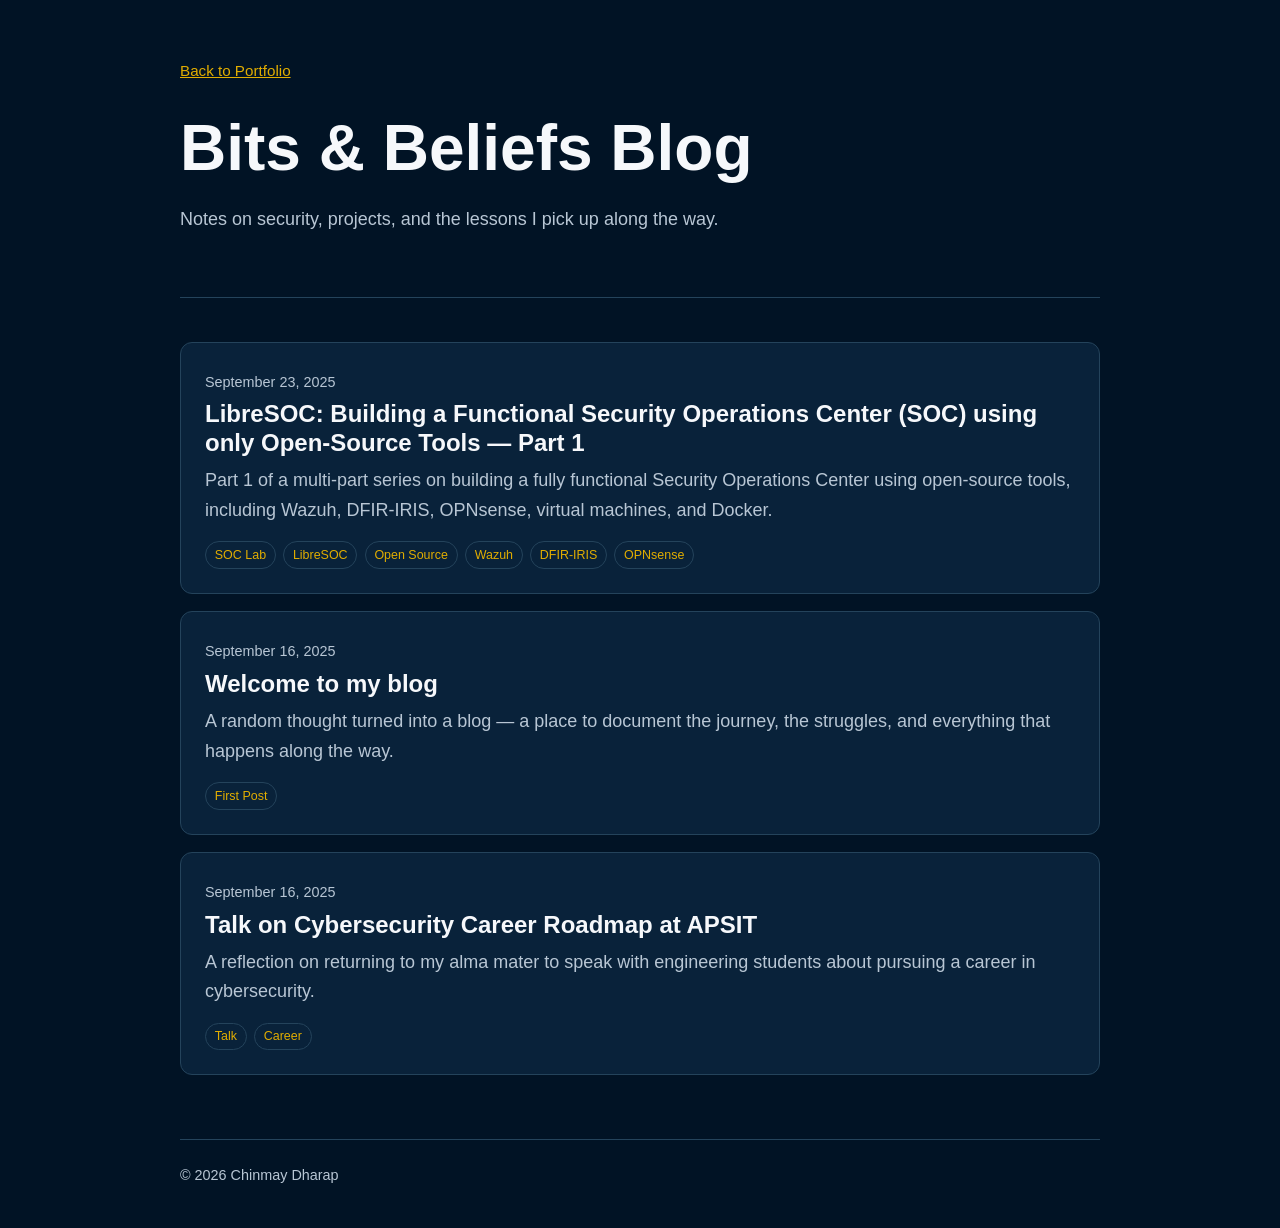
<file: blog/index.html>
<!doctype html>
<html lang="en">
  <head>
    <meta charset="utf-8">
    <meta name="viewport" content="width=device-width, initial-scale=1">
    <meta name="description" content="Notes on cybersecurity, projects, and learning by Chinmay Dharap.">
    <title>Blog | Chinmay Dharap</title>
    <link rel="icon" href="../photos/fav/favicon.ico">
    <link rel="stylesheet" href="blog.css">
  </head>
  <body>
    <header class="site-header">
      <a class="back-link" href="../index.html">Back to Portfolio</a>
      <h1>Bits & Beliefs Blog</h1>
      <p class="intro">Notes on security, projects, and the lessons I pick up along the way.</p>
    </header>
    <main>
      <section class="post-list" id="post-list" aria-label="Blog posts"></section>
    </main>
    <footer class="site-footer"><p>© <span id="year"></span> Chinmay Dharap</p></footer>
    <script src="posts.js"></script>
    <script>
      const list = document.getElementById('post-list');
      const posts = [...window.BLOG_POSTS].sort((a, b) => new Date(b.date) - new Date(a.date));
      const prettyDate = date => new Intl.DateTimeFormat('en', { dateStyle: 'long' }).format(new Date(`${date}T00:00:00`));
      list.innerHTML = posts.length ? posts.map(post => `
        <a class="post-card" href="post.html?post=${encodeURIComponent(post.slug)}">
          <time class="post-date" datetime="${post.date}">${prettyDate(post.date)}</time>
          <h2>${post.title}</h2>
          <p>${post.excerpt}</p>
          <div class="tag-list">${post.tags.map(tag => `<span class="tag">${tag}</span>`).join('')}</div>
        </a>`).join('') : '<p class="empty-state">No posts yet. Please check back soon.</p>';
      document.getElementById('year').textContent = new Date().getFullYear();
    </script>
  </body>
</html>
</file>
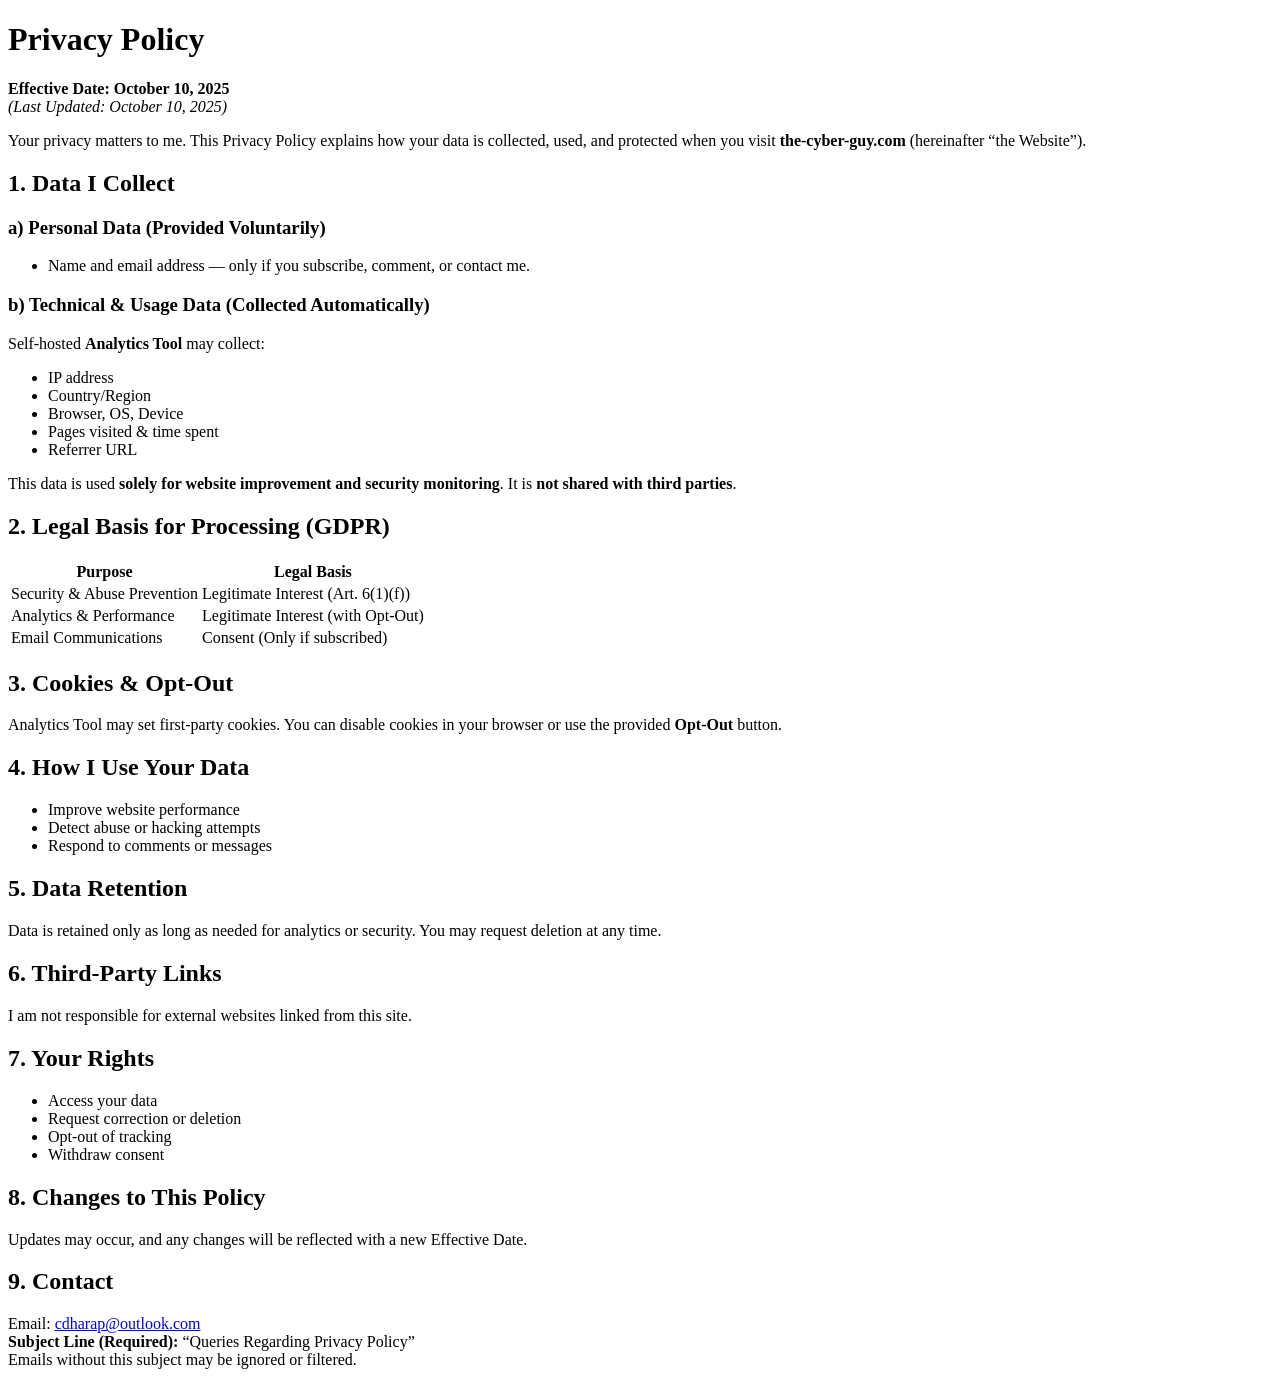
<file: privacy_policy.html>
<!DOCTYPE html>
<html lang="en">
    <head>
        <meta charset="UTF-8">
        <meta name="viewport" content="width=device-width, initial-scale=1.0">
        <title>Privacy Policy - the-cyber-guy.com</title>
    </head>
    <body>
  <h1>Privacy Policy</h1>
  <p><strong>Effective Date: October 10, 2025</strong><br>
  <em>(Last Updated: October 10, 2025)</em></p>

  <p>Your privacy matters to me. This Privacy Policy explains how your data is collected, used, and protected when you visit <strong>the-cyber-guy.com</strong> (hereinafter “the Website”).</p>

  <h2>1. Data I Collect</h2>
  <h3>a) Personal Data (Provided Voluntarily)</h3>
  <ul>
    <li>Name and email address — only if you subscribe, comment, or contact me.</li>
  </ul>

  <h3>b) Technical & Usage Data (Collected Automatically)</h3>
  <p>Self-hosted <strong>Analytics Tool</strong> may collect:</p>
  <ul>
    <li>IP address</li>
    <li>Country/Region</li>
    <li>Browser, OS, Device</li>
    <li>Pages visited & time spent</li>
    <li>Referrer URL</li>
  </ul>

  <p>This data is used <strong>solely for website improvement and security monitoring</strong>. It is <strong>not shared with third parties</strong>.</p>

  <h2>2. Legal Basis for Processing (GDPR)</h2>
  <table>
    <tr><th>Purpose</th><th>Legal Basis</th></tr>
    <tr><td>Security & Abuse Prevention</td><td>Legitimate Interest (Art. 6(1)(f))</td></tr>
    <tr><td>Analytics & Performance</td><td>Legitimate Interest (with Opt-Out)</td></tr>
    <tr><td>Email Communications</td><td>Consent (Only if subscribed)</td></tr>
  </table>

  <h2>3. Cookies & Opt-Out</h2>
  <p>Analytics Tool may set first-party cookies. You can disable cookies in your browser or use the provided <strong>Opt-Out</strong> button.</p>

  <h2>4. How I Use Your Data</h2>
  <ul>
    <li>Improve website performance</li>
    <li>Detect abuse or hacking attempts</li>
    <li>Respond to comments or messages</li>
  </ul>

  <h2>5. Data Retention</h2>
  <p>Data is retained only as long as needed for analytics or security. You may request deletion at any time.</p>

  <h2>6. Third-Party Links</h2>
  <p>I am not responsible for external websites linked from this site.</p>

  <h2>7. Your Rights</h2>
  <ul>
    <li>Access your data</li>
    <li>Request correction or deletion</li>
    <li>Opt-out of tracking</li>
    <li>Withdraw consent</li>
  </ul>

  <h2>8. Changes to This Policy</h2>
  <p>Updates may occur, and any changes will be reflected with a new Effective Date.</p>

  <h2>9. Contact</h2>
  <p>Email: <a href="mailto:cdharap@outlook.com">cdharap@outlook.com</a><br>
  <strong>Subject Line (Required):</strong> “Queries Regarding Privacy Policy”<br>
  Emails without this subject may be ignored or filtered.</p>

    </body>
</html>
</file>
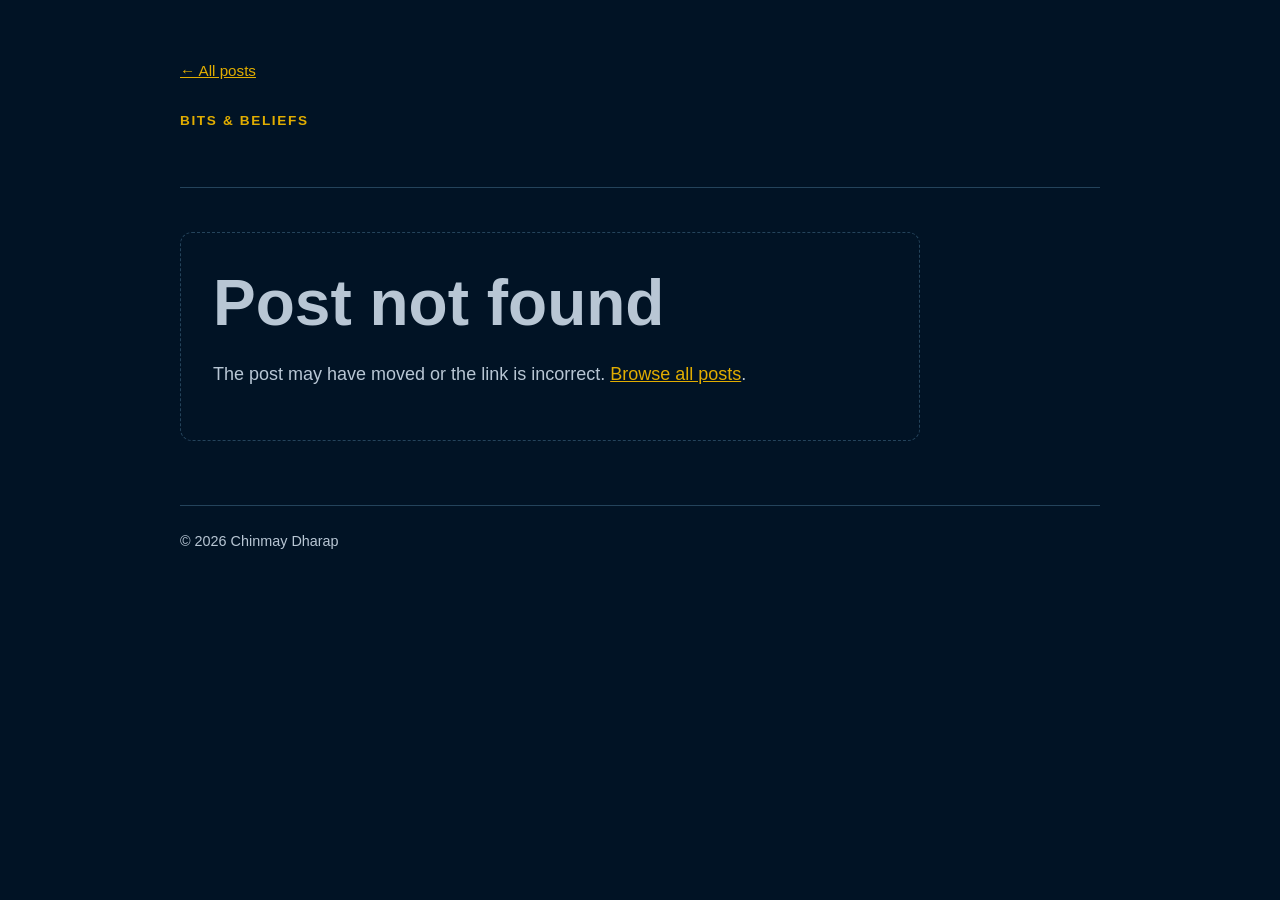
<file: blog/post.html>
<!doctype html>
<html lang="en">
  <head>
    <meta charset="utf-8">
    <meta name="viewport" content="width=device-width, initial-scale=1">
    <meta name="description" content="Blog post by Chinmay Dharap.">
    <title>Post | Chinmay Dharap</title>
    <link rel="icon" href="../photos/fav/favicon.ico">
    <link rel="stylesheet" href="blog.css">
  </head>
  <body>
    <header class="site-header">
      <a class="back-link" href="index.html">← All posts</a>
      <p class="eyebrow">Bits & Beliefs</p>
    </header>
    <main>
      <article class="article" id="article"></article>
    </main>
    <footer class="site-footer"><p>© <span id="year"></span> Chinmay Dharap</p></footer>
    <script src="posts.js"></script>
    <script>
      const params = new URLSearchParams(location.search);
      const post = window.BLOG_POSTS.find(item => item.slug === params.get('post'));
      const article = document.getElementById('article');
      const prettyDate = date => new Intl.DateTimeFormat('en', { dateStyle: 'long' }).format(new Date(`${date}T00:00:00`));
      if (!post) {
        document.title = 'Post not found | Chinmay Dharap';
        article.innerHTML = '<div class="empty-state"><h1>Post not found</h1><p>The post may have moved or the link is incorrect. <a href="index.html">Browse all posts</a>.</p></div>';
      } else {
        document.title = `${post.title} | Chinmay Dharap`;
        article.innerHTML = `
          <header class="article-header">
            <time class="post-date" datetime="${post.date}">${prettyDate(post.date)}</time>
            <h1>${post.title}</h1>
            <div class="tag-list">${post.tags.map(tag => `<span class="tag">${tag}</span>`).join('')}</div>
          </header>
          <div class="article-body">${post.content}</div>`;
      }
      document.getElementById('year').textContent = new Date().getFullYear();
    </script>
  </body>
</html>
</file>
<file: blog/blog.css>
:root {
  --bg: #011325;
  --panel: #09223a;
  --text: #f6f8fb;
  --muted: #b8c6d4;
  --accent: #e1ad01;
  --line: #24435b;
}

* { box-sizing: border-box; }

html { scroll-behavior: smooth; }

body {
  margin: 0;
  min-height: 100vh;
  background: var(--bg);
  color: var(--text);
  font: 18px/1.65 Helvetica, Arial, sans-serif;
}

a { color: var(--accent); }
a:hover { color: #ffe17a; }

.site-header, main, .site-footer { width: min(920px, calc(100% - 2rem)); margin: 0 auto; }

.site-header {
  padding: 3.5rem 0 2.75rem;
  border-bottom: 1px solid var(--line);
}

.eyebrow { margin: 0 0 .65rem; color: var(--accent); font-size: .85rem; font-weight: 700; letter-spacing: .12em; text-transform: uppercase; }
h1, h2, h3 { line-height: 1.2; }
h1 { margin: 0; font-size: clamp(2.1rem, 7vw, 4rem); }
.intro { max-width: 42rem; color: var(--muted); }
.back-link { display: inline-block; margin-bottom: 1.7rem; font-size: .95rem; }

main { padding: 2.75rem 0 4rem; }
.post-list { display: grid; gap: 1.1rem; }
.post-card {
  display: block;
  padding: 1.5rem;
  border: 1px solid var(--line);
  border-radius: 12px;
  background: var(--panel);
  color: inherit;
  text-decoration: none;
  transition: transform .15s ease, border-color .15s ease;
}
.post-card:hover { border-color: var(--accent); color: inherit; transform: translateY(-2px); }
.post-card h2 { margin: .25rem 0 .5rem; font-size: 1.5rem; }
.post-card p { margin: 0; color: var(--muted); }
.post-date { color: var(--muted); font-size: .9rem; }
.tag-list { display: flex; flex-wrap: wrap; gap: .45rem; margin-top: 1rem; }
.tag { padding: .15rem .55rem; border: 1px solid var(--line); border-radius: 999px; color: var(--accent); font-size: .78rem; }

.article { max-width: 740px; }
.article-header { margin-bottom: 2.5rem; }
.article-header h1 { margin: .25rem 0 .85rem; font-size: clamp(2rem, 6vw, 3.4rem); }
.article-body h2 { margin-top: 2.25rem; }
.article-body p, .article-body li { color: #e4ebf2; }
.article-body pre { overflow-x: auto; padding: 1rem; border-radius: 8px; background: #00101f; }
.article-body code { font-size: .9em; }
.empty-state { padding: 2rem; border: 1px dashed var(--line); border-radius: 12px; color: var(--muted); }

.site-footer { padding: 1.5rem 0 2.5rem; border-top: 1px solid var(--line); color: var(--muted); font-size: .9rem; }
.site-footer p { margin: 0; }

@media (max-width: 600px) {
  body { font-size: 17px; }
  .site-header { padding-top: 2.25rem; }
  .post-card { padding: 1.2rem; }
}
</file>
